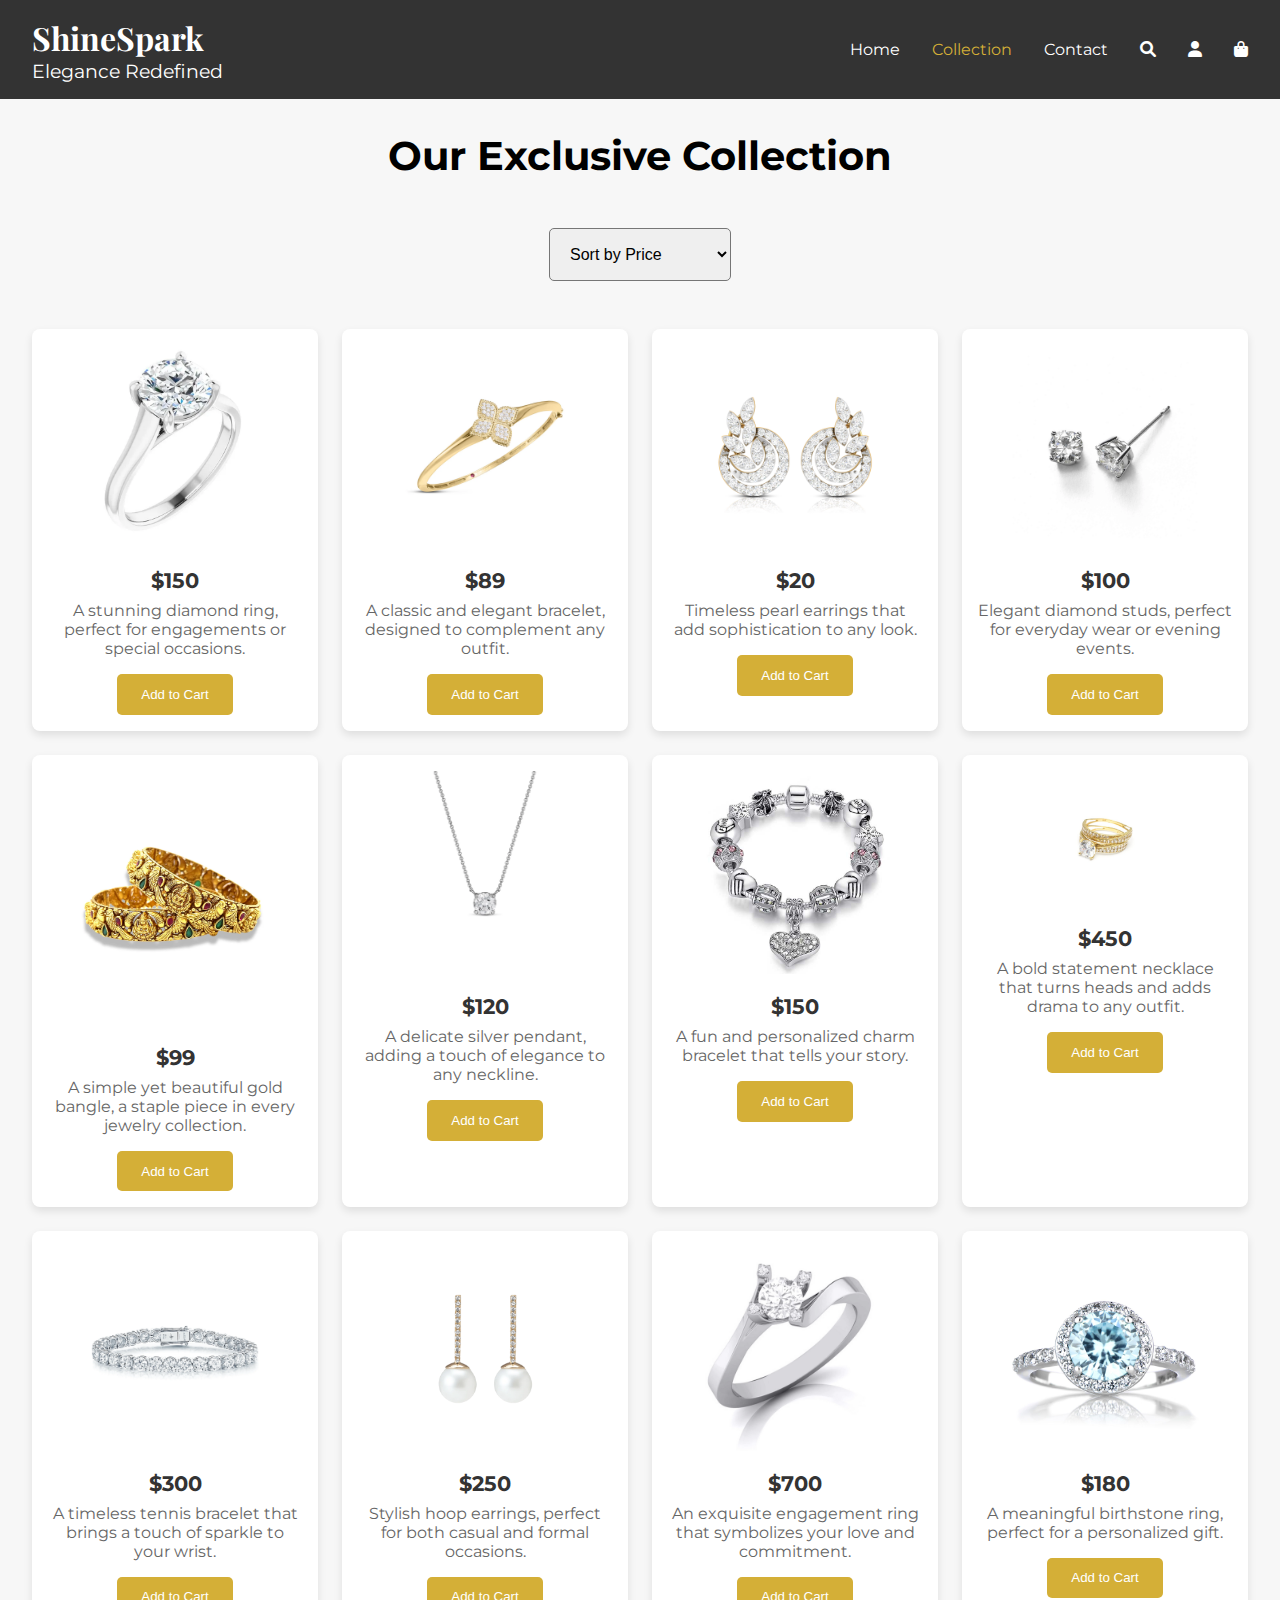
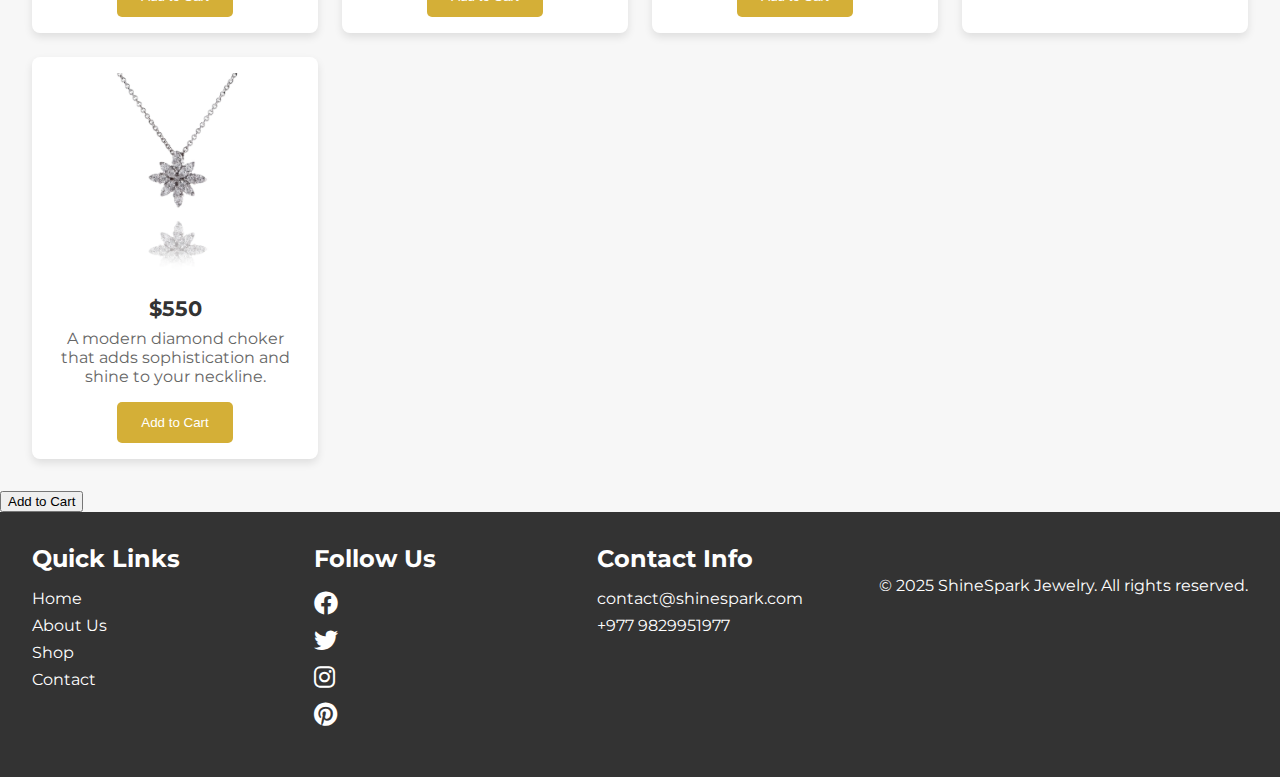
<file: collection.html>
<!DOCTYPE html>
<html lang="en">
<head>
  <meta charset="UTF-8" />
  <meta name="viewport" content="width=device-width, initial-scale=1.0"/>
  <title>ShineSpark - Collection</title>
  <link rel="stylesheet" href="collection.css"/>
  <link rel="stylesheet" href="https://cdnjs.cloudflare.com/ajax/libs/font-awesome/6.0.0/css/all.min.css"/>
  <link href="https://fonts.googleapis.com/css2?family=Playfair+Display:wght@400;700&family=Montserrat:wght@300;400;500&display=swap" rel="stylesheet"/>
</head>
<body>
  <header>
    <div class="logo-container">
      <h1>ShineSpark</h1>
      <p class="tagline">Elegance Redefined</p>
    </div>
    <nav>
      <ul>
        <li><a href="index.html">Home</a></li>
        <li><a href="collection.html" class="active">Collection</a></li>
        <li><a href="contact.html">Contact</a></li>
        <li><a href="#"><i class="fas fa-search"></i></a></li>
        <li><a href="#"><i class="fas fa-user"></i></a></li>
        <li><a href="#"><i class="fas fa-shopping-bag"></i></a></li>
      </ul>
    </nav>
  </header>

  <section class="collection-header">
    <h2>Our Exclusive Collection</h2>
  </section>

  <section class="collection-filters">
    <select>
      <option>Sort by Price</option>
      <option>Highest to Lowest</option>
      <option>Lowest to Highest</option>
    </select>
  </section>

  <section class="gallery">
    <div class="product">
      <img src="Ring.webp" alt="Diamond ring">
      <p class="price">$150</p>
      <p class="description">A stunning diamond ring, perfect for engagements or special occasions.</p>
      <button class="add-to-cart">Add to Cart</button>
    </div>
    <div class="product">
      <img src="Bracelet.webp" alt="Bracelet">
      <p class="price">$89</p>
      <p class="description">A classic and elegant bracelet, designed to complement any outfit.</p>
      <button class="add-to-cart">Add to Cart</button>
    </div>
    <div class="product">
      <img src="Earrings.jpg" alt="Pearl Earrings">
      <p class="price">$20</p>
      <p class="description">Timeless pearl earrings that add sophistication to any look.</p>
      <button class="add-to-cart">Add to Cart</button>
    </div>
    <div class="product">
      <img src="Studs.webp" alt="Diamond Studs">
      <p class="price">$100</p>
      <p class="description">Elegant diamond studs, perfect for everyday wear or evening events.</p>
      <button class="add-to-cart">Add to Cart</button>
    </div>
    <div class="product">
      <img src="Gold.webp" alt="Gold Bangle">
      <p class="price">$99</p>
      <p class="description">A simple yet beautiful gold bangle, a staple piece in every jewelry collection.</p>
      <button class="add-to-cart">Add to Cart</button>
    </div>
    <div class="product">
      <img src="Silver.webp" alt="Silver Pendant">
      <p class="price">$120</p>
      <p class="description">A delicate silver pendant, adding a touch of elegance to any neckline.</p>
      <button class="add-to-cart">Add to Cart</button>
    </div>
    <div class="product">
      <img src="Chram.jpg" alt="Charm Bracelet">
      <p class="price">$150</p>
      <p class="description">A fun and personalized charm bracelet that tells your story.</p>
      <button class="add-to-cart">Add to Cart</button>
    </div>
    <div class="product">
      <img src="Statementneck.jpg" alt="Statement Necklace">
      <p class="price">$450</p>
      <p class="description">A bold statement necklace that turns heads and adds drama to any outfit.</p>
      <button class="add-to-cart">Add to Cart</button>
    </div>
    <div class="product">
      <img src="Brace.webp" alt="Tennis Bracelet">
      <p class="price">$300</p>
      <p class="description">A timeless tennis bracelet that brings a touch of sparkle to your wrist.</p>
      <button class="add-to-cart">Add to Cart</button>
    </div>
    <div class="product">
      <img src="Earrings.webp" alt="Hoop Earrings">
      <p class="price">$250</p>
      <p class="description">Stylish hoop earrings, perfect for both casual and formal occasions.</p>
      <button class="add-to-cart">Add to Cart</button>
    </div>
    <div class="product">
      <img src="Engagement.jpg" alt="Engagement Ring">
      <p class="price">$700</p>
      <p class="description">An exquisite engagement ring that symbolizes your love and commitment.</p>
      <button class="add-to-cart">Add to Cart</button>
    </div>
    <div class="product">
      <img src="Birthstone.jpg" alt="Birthstone Ring">
      <p class="price">$180</p>
      <p class="description">A meaningful birthstone ring, perfect for a personalized gift.</p>
      <button class="add-to-cart">Add to Cart</button>
    </div>
    <div class="product">
      <img src="ModernDiamondChokernecklace.webp" alt="Choker">
      <p class="price">$550</p>
      <p class="description">A modern diamond choker that adds sophistication and shine to your neckline.</p>
      <button class="add-to-cart">Add to Cart</button>
    </div>
  </section>
  
      <button class="add-to-cart">Add to Cart</button>
    </div>
  </section>

  <footer>
    <div class="footer-section">
      <h3>Quick Links</h3>
      <ul>
        <li><a href="index.html">Home</a></li>
        <li><a href="about.html">About Us</a></li>
        <li><a href="shop.html">Shop</a></li>
        <li><a href="contact.html">Contact</a></li>
      </ul>
    </div>
    <div class="footer-section">
      <h3>Follow Us</h3>
      <ul class="social-icons">
        <li><a href="https://www.facebook.com"><i class="fab fa-facebook"></i></a></li>
        <li><a href="https://www.x.com"><i class="fab fa-twitter"></i></a></li>
        <li><a href="https://www.instagram.com"><i class="fab fa-instagram"></i></a></li>
        <li><a href="https://www.pinterest.com"><i class="fab fa-pinterest"></i></a></li>
      </ul>
    </div>
    <div class="footer-section">
      <h3>Contact Info</h3>
      <ul>
        <li><a href="mailto:contact@shinespark.com">contact@shinespark.com</a></li>
        <li><a href="tel:+1234567890">+977 9829951977</a></li>
      </ul>
    </div>
    <div class="copyright">
      <p>&copy; 2025 ShineSpark Jewelry. All rights reserved.</p>
    </div>
  </footer>
</body>
</html>
</file>
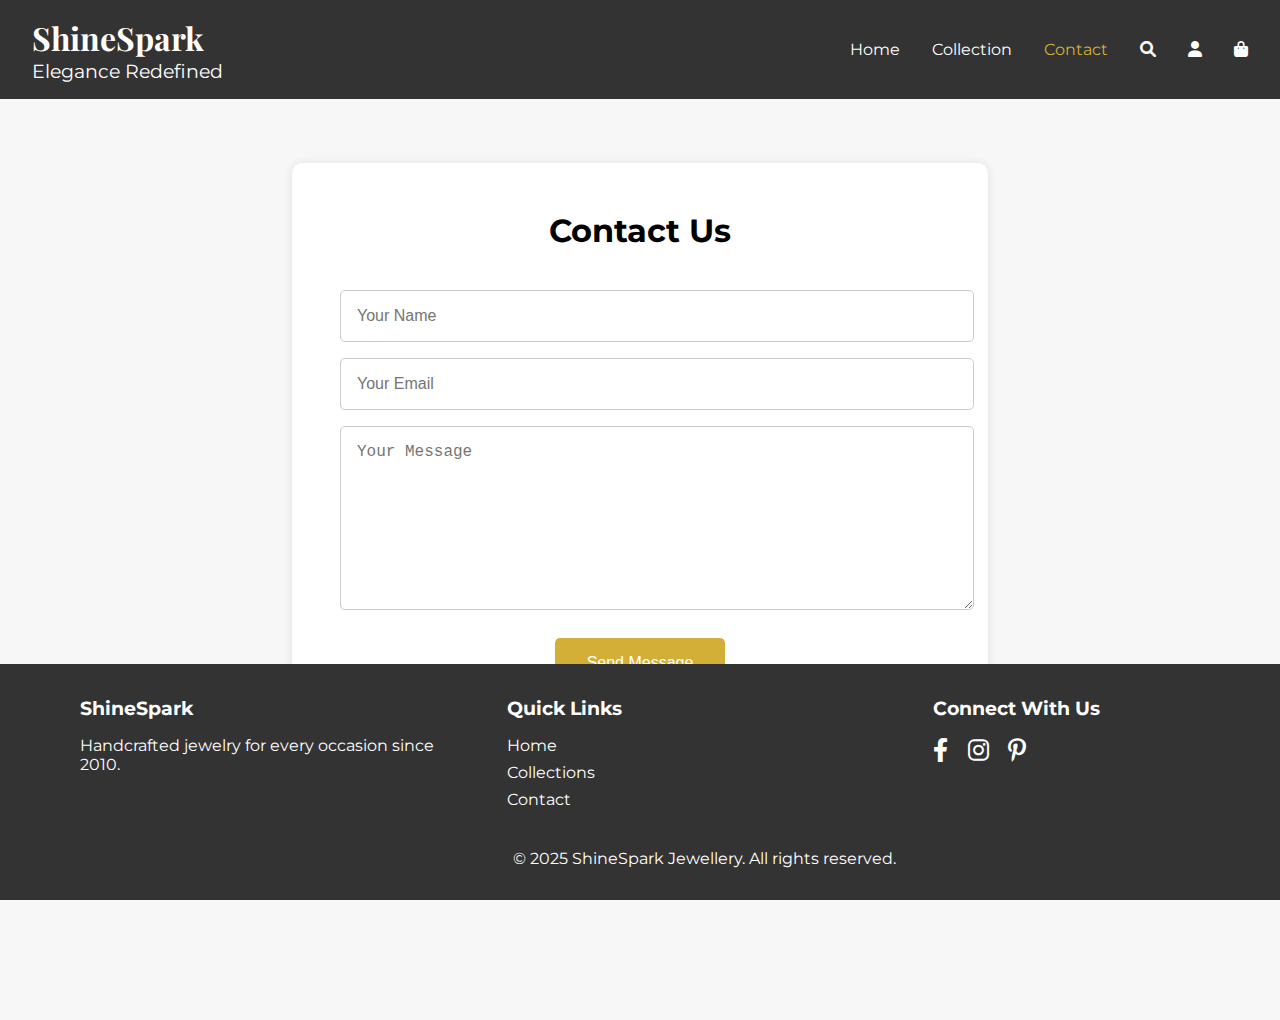
<file: contact.html>
<!DOCTYPE html>
<html lang="en">
<head>
  <meta charset="UTF-8" />
  <meta name="viewport" content="width=device-width, initial-scale=1.0"/>
  <title>ShineSpark - Contact</title>
  <link rel="stylesheet" href="contact.css"/>
  <link rel="stylesheet" href="https://cdnjs.cloudflare.com/ajax/libs/font-awesome/6.0.0/css/all.min.css"/>
  <link href="https://fonts.googleapis.com/css2?family=Playfair+Display:wght@400;700&family=Montserrat:wght@300;400;500&display=swap" rel="stylesheet"/>
</head>
<body>
  <header>
    <div class="logo-container">
      <h1>ShineSpark</h1>
      <p class="tagline">Elegance Redefined</p>
    </div>
    <nav>
      <ul>
        <li><a href="index.html">Home</a></li>
        <li><a href="collection.html">Collection</a></li>
        <li><a href="contact.html" class="active">Contact</a></li>
        <li><a href="#"><i class="fas fa-search"></i></a></li>
        <li><a href="#"><i class="fas fa-user"></i></a></li>
        <li><a href="#"><i class="fas fa-shopping-bag"></i></a></li>
      </ul>
    </nav>
  </header>

  <section class="contact-form">
    <h2>Contact Us</h2>
    <form action="#">
      <input type="text" placeholder="Your Name" required>
      <input type="email" placeholder="Your Email" required>
      <textarea placeholder="Your Message" required></textarea>
      <button type="submit">Send Message</button>
    </form>
  </section>

  <footer>
    <div class="footer-section">
      <h3>ShineSpark</h3>
      <p>Handcrafted jewelry for every occasion since 2010.</p>
    </div>
    <div class="footer-section">
      <h3>Quick Links</h3>
      <ul>
        <li><a href="index.html">Home</a></li>
        <li><a href="collection.html">Collections</a></li>
        <li><a href="contact.html">Contact</a></li>
      </ul>
    </div>
    <div class="footer-section">
      <h3>Connect With Us</h3>
      <div class="social-icons">
        <a href="#"><i class="fab fa-facebook-f"></i></a>
        <a href="#"><i class="fab fa-instagram"></i></a>
        <a href="#"><i class="fab fa-pinterest-p"></i></a>
      </div>
    </div>
    <div class="copyright">
      <p>&copy; 2025 ShineSpark Jewellery. All rights reserved.</p>
    </div>
  </footer>
  <script src="script.js"></script>
</body>
</html>
</file>
<file: collection.css>
/* Global Styles */
body {
    font-family: 'Montserrat', sans-serif;
    margin: 0;
    padding: 0;
    background-color: #f7f7f7;
  }
  
  a {
    text-decoration: none;
    color: inherit;
  }
  
  ul {
    list-style: none;
    padding: 0;
  }
  
  h1, h2, h3, p {
    margin: 0;
    padding: 0;
  }
  
  /* Header */
  header {
    background-color: #333;
    padding: 1rem 2rem;
    display: flex;
    justify-content: space-between;
    align-items: center;
  }
  
  header .logo-container h1 {
    font-family: 'Playfair Display', serif;
    color: #fff;
    font-size: 2rem;
  }
  
  header .tagline {
    font-size: 1.2rem;
    color: #fff;
  }
  
  nav ul {
    display: flex;
    gap: 2rem;
  }
  
  nav a {
    color: #fff;
    font-size: 1rem;
    transition: color 0.3s;
  }
  
  nav a.active,
  nav a:hover {
    color: #d4af37;
  }
  
  /* Collection Page */
  .collection-header {
    background-color: #f7f7f7;
    padding: 2rem;
    text-align: center;
  }
  
  .collection-header h2 {
    font-size: 2.5rem;
    font-weight: bold;
  }
  
  .collection-filters {
    padding: 1rem;
    text-align: center;
  }
  
  .collection-filters select {
    padding: 1rem;
    border-radius: 5px;
    font-size: 1rem;
  }
  
  .gallery {
    display: grid;
    grid-template-columns: repeat(auto-fill, minmax(250px, 1fr)); /* Adjust grid layout */
    gap: 1.5rem;
    padding: 2rem;
  }
  
  .product {
    background-color: #fff;
    border-radius: 8px;
    box-shadow: 0 4px 8px rgba(0, 0, 0, 0.1);
    overflow: hidden;
    padding: 1rem;
    text-align: center;
    transition: transform 0.3s, box-shadow 0.3s;
  }
  
  .product:hover {
    transform: translateY(-10px); /* Lift effect */
    box-shadow: 0 6px 12px rgba(0, 0, 0, 0.15);
  }
  
  .product img {
    width: 80%; /* Reduced size */
    height: auto;
    border-radius: 8px;
    margin-bottom: 1rem;
    transition: filter 0.3s ease-in-out;
  }
  
  /* Colorful Gradient Effect for Images */
  .product img:hover {
    filter: brightness(1.1) saturate(1.2) contrast(1.2); /* Adds vibrancy on hover */
  }
  
  /* Product Text */
  .product .price {
    font-size: 1.3rem;
    font-weight: bold;
    color: #333;
  }
  
  .product .description {
    font-size: 1rem;
    color: #666;
    margin-top: 0.5rem;
  }
  
  .product .add-to-cart {
    padding: 0.8rem 1.5rem;
    background-color: #d4af37;
    color: white;
    border: none;
    border-radius: 5px;
    cursor: pointer;
    margin-top: 1rem;
    transition: background-color 0.3s;
  }
  
  .product .add-to-cart:hover {
    background-color: #b38c2c;
  }
  
  /* Footer */
  footer {
    background-color: #333;
    color: #fff;
    padding: 2rem;
    display: flex;
    justify-content: space-between;
    flex-wrap: wrap;
  }
  
  footer .footer-section {
    flex: 1;
    margin-right: 2rem;
  }
  
  footer h3 {
    font-size: 1.5rem;
    margin-bottom: 1rem;
  }
  
  footer ul li a {
    color: #fff;
    font-size: 1rem;
    display: block;
    margin-bottom: 0.5rem;
  }
  
  footer .social-icons a {
    margin-right: 1rem;
    font-size: 1.5rem;
    color: #fff;
  }
  
  footer .social-icons a:hover {
    color: #d4af37;
  }
  
  footer .copyright {
    text-align: center;
    margin-top: 2rem;
    font-size: 1rem;
    color: #fff;
  }
</file>
<file: contact.css>
/* Global Styles */
body {
    font-family: 'Montserrat', sans-serif;
    margin: 0;
    padding: 0;
    background-color: #f7f7f7;
    padding-bottom: 220px; /* Prevent content being hidden behind footer */
  }
  
  a {
    text-decoration: none;
    color: inherit;
  }
  
  ul {
    list-style: none;
    padding: 0;
  }
  
  h1, h2, h3, p {
    margin: 0;
    padding: 0;
  }
  
  /* Header */
  header {
    background-color: #333;
    padding: 1rem 2rem;
    display: flex;
    justify-content: space-between;
    align-items: center;
  }
  
  header .logo-container h1 {
    font-family: 'Playfair Display', serif;
    color: #fff;
    font-size: 2rem;
  }
  
  header .tagline {
    font-size: 1.2rem;
    color: #fff;
  }
  
  nav ul {
    display: flex;
    gap: 2rem;
  }
  
  nav a {
    color: #fff;
    font-size: 1rem;
    transition: color 0.3s;
  }
  
  nav a.active,
  nav a:hover {
    color: #d4af37;
  }
  
  /* Contact Form Section */
  .contact-form {
    padding: 3rem;
    max-width: 600px;
    margin: 4rem auto;
    background-color: #fff;
    border-radius: 10px;
    box-shadow: 0 0 10px rgba(0,0,0,0.1);
  }
  
  .contact-form h2 {
    font-size: 2rem;
    text-align: center;
    margin-bottom: 2rem;
  }
  
  .contact-form input,
  .contact-form textarea {
    width: 100%;
    padding: 1rem;
    margin: 0.5rem 0;
    border-radius: 5px;
    border: 1px solid #ccc;
    font-size: 1rem;
  }
  
  .contact-form textarea {
    resize: vertical;
    height: 150px;
  }
  
  .contact-form button {
    background-color: #d4af37;
    color: white;
    border: none;
    padding: 1rem 2rem;
    border-radius: 5px;
    cursor: pointer;
    font-size: 1rem;
    display: block;
    margin: 1rem auto 0;
  }
  
  .contact-form button:hover {
    background-color: #b38c2c;
  }
  

/* Footer */
footer {
    background-color: #333;
    color: #fff;
    padding: 2rem 4rem;
    display: flex;
    justify-content: space-between;
    align-items: flex-start;
    flex-wrap: wrap;
    position: fixed;
    bottom: 0;
    width: 100%;
    z-index: 10;
  }
  
  .footer-section {
    flex: 1;
    margin: 0 1rem;
    min-width: 200px;
  }
  
  .footer-section h3 {
    font-size: 1.2rem;
    margin-bottom: 1rem;
    white-space: nowrap;
  }
  
  .footer-section p,
  .footer-section ul li a {
    font-size: 1rem;
    color: #fff;
    margin-bottom: 0.5rem;
    display: block;
  }
  
  .footer-section ul {
    padding: 0;
  }
  
  .footer-section ul li {
    margin-bottom: 0.5rem;
  }
  
  .social-icons {
    display: flex;
    gap: 1.2rem;
    margin-top: 0.5rem;
  }
  
  .social-icons a {
    font-size: 1.5rem;
    color: #fff;
    transition: color 0.3s ease;
  }
  
  .social-icons a:hover {
    color: #d4af37;
  }
  
  footer .copyright {
    width: 100%;
    text-align: center;
    font-size: 1rem;
    color: #fff;
    margin-top: 1.5rem;
  }
</file>
